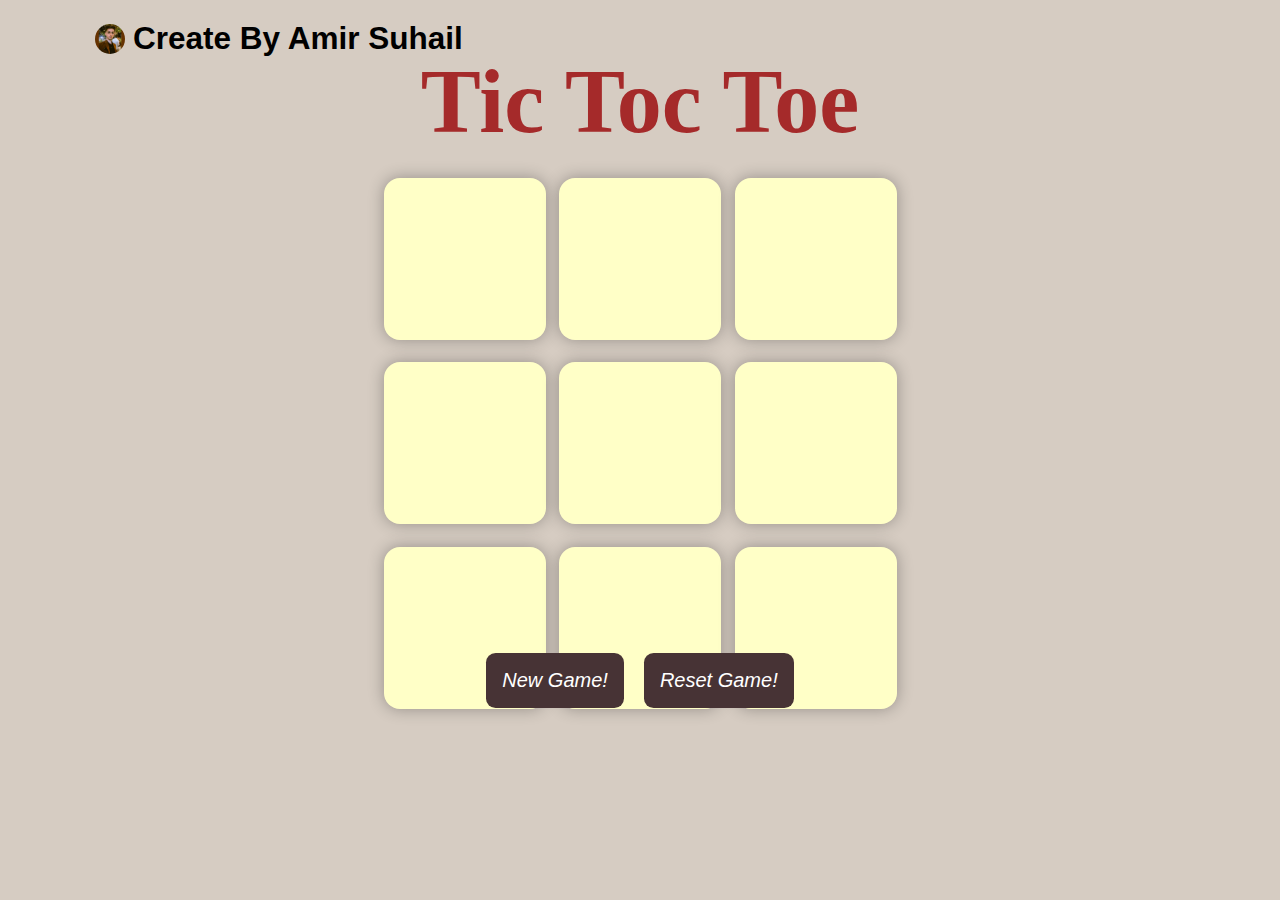
<file: index.html>
<!DOCTYPE html>
<html lang="en">
<head>
    <meta charset="UTF-8">
    <meta name="viewport" content="width=device-width, initial-scale=1.0">
    <title>Tic Toc Toe</title>
    <link rel="stylesheet" href="style.css">
    <link rel="icon" type="image/png" sizes="16x16" href="favicon-16x16.png">
    <link rel="icon" type="image/png" sizes="32x32" href="favicon-32x32.png">
    <link rel="icon" type="image/png" sizes="96x96" href="favicon-96x96.png">
    <link rel="icon" href="favicon.ico">

</head>
<body>
    <div class="msgContainer hide">
        <h7 class = msg>Winner</h7>      
    </div>
    <!-- <button class="newGameBtn"><i>New Game!</i></button> -->
    <main>
        <h1 id="tik">Tic Toc Toe</h1>
        <div class="container">
            <div class="game">
                    <button class="box"></button>
                    <button class="box"></button>
                    <button class="box"></button>
                    <button class="box"></button>
                    <button class="box"></button>
                    <button class="box"></button>
                    <button class="box"></button>
                    <button class="box"></button>
                    <button class="box"></button>
            </div>
        </div>
        <button class="newGameBtn"><i>New Game!</i></button>
        <button class="resetBtn"><i>Reset Game!</i></button>
    </main>
    <div class="credit">
        <img src="photo.jpg" alt="Amir Suhail" class="credit-icon">
        <span>Create By Amir Suhail</span>
    </div>
    <script src="script.js"></script>
</body>
</html>
</file>
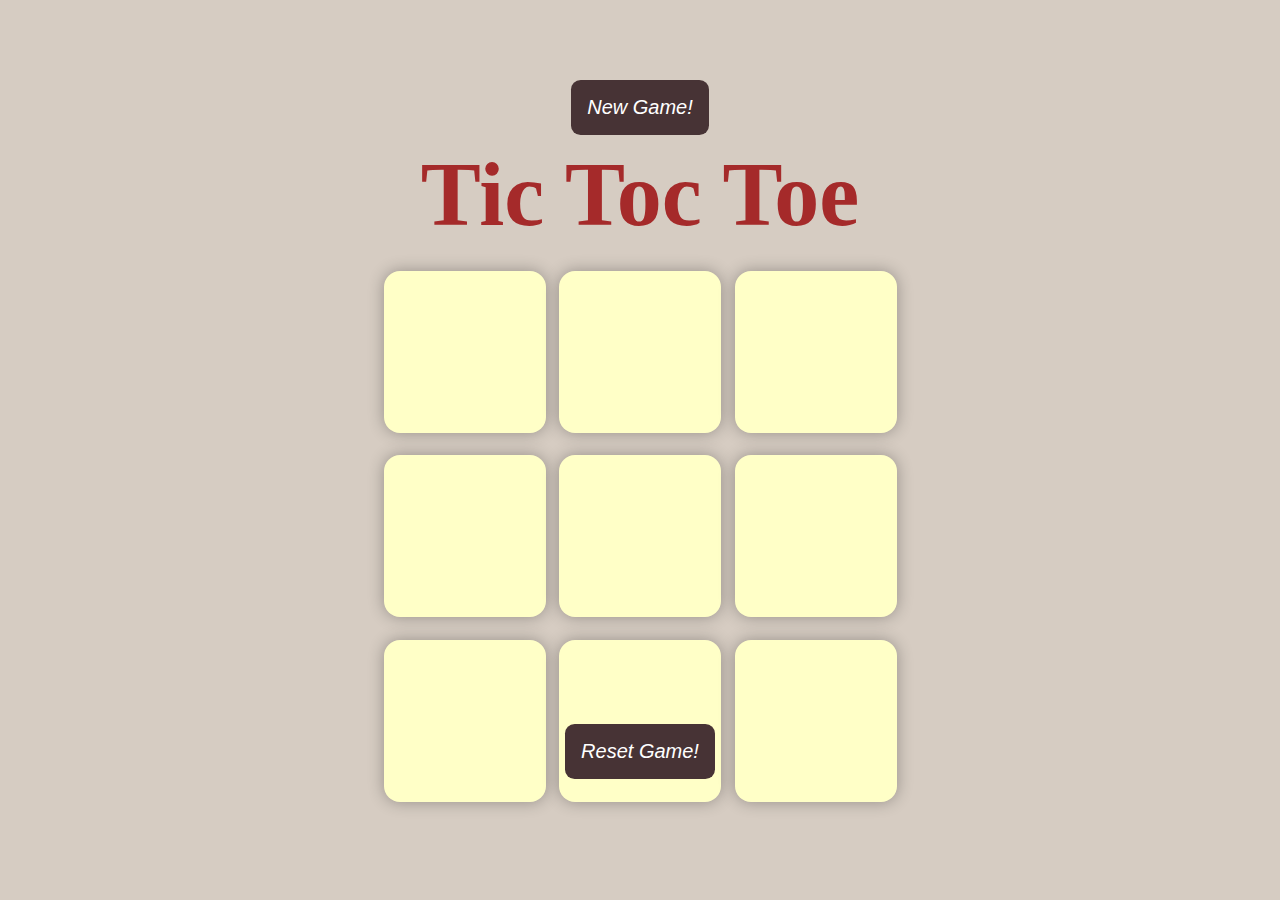
<file: html.html>
<!DOCTYPE html>
<html lang="en">
<head>
    <meta charset="UTF-8">
    <meta name="viewport" content="width=device-width, initial-scale=1.0">
    <title>Tic Toc Toe</title>
    <link rel="stylesheet" href="style.css">
</head>
<body>
    <div class="msgContainer hide">
        <h7 class = msg>Winner</h7>      
    </div>
    <button class="newGameBtn"><i>New Game!</i></button>
    <main>
        <h1 id="tik">Tic Toc Toe</h1>
        <div class="container">
            <div class="game">
                    <button class="box"></button>
                    <button class="box"></button>
                    <button class="box"></button>
                    <button class="box"></button>
                    <button class="box"></button>
                    <button class="box"></button>
                    <button class="box"></button>
                    <button class="box"></button>
                    <button class="box"></button>
            </div>
        </div>
        <button class="resetBtn"><i>Reset Game!</i></button>
    </main>
    <script src="script.js"></script>
</body>
</html>
</file>
<file: style.css>
*{
    margin: 0;
    padding: 0;
}

body{
    background-color: #d6ccc2;
    text-align: center;
    flex-direction: column;
    margin-top: 50px;
}

h1{
    font-size: 8vmin;
}
.container{
    height: 30vh;
    display: flex;
    justify-content: center;
    justify-items: center;
    margin-top: 20px;
    margin-bottom: 180px;
}

.game{
    height: 60vmin;
    width: 60vmin;
    display: flex;
    flex-wrap: wrap;
    justify-content: center;
    align-items: center;
    gap: 1.5vmin;
}
.box{
    background-color: #ffffc7;
    font-size: 8vmin;
    color: brown;
    height: 18vmin;
    width: 18vmin;
    border-radius: 1rem;
    border: none;
    box-shadow: 0 0 1rem rgba(0, 0, 0, 0.3)
}
.resetBtn{
    padding: 1rem;
    font-size: 1.25rem;
    border-radius: 0.6rem;
    border: none;
    background-color: #473335;
    color: white;
    margin: 8px;

}

.newGameBtn{
    padding: 1rem;
    font-size: 1.25rem;
    border-radius: 0.6rem;
    border: none;
    background-color: #473335;
    color: rgb(255, 255, 255);
    margin: 8px;
    margin-top: 30px;

}


div{
    margin: 0;
    padding: 0;
    /* font-family: monospace; */
    font-size: 6vmin;
}

.msg-container{
    height: 20vmin;
    margin-left: 10px;
}

.hide{
    display: none;
}


.msg{
    padding: 0;
    margin-top: 10;
    font-size: 6vmin;
    font-family:Impact, Haettenschweiler, 'Arial Narrow Bold', sans-serif;
    color: #700898;
    
} 

#tik{
    color: brown;
    font-size: 10vmin;
}


.credit{
    position: absolute;
    top: 20px;
    left: 20px;
    font-size: 3.5vmin;
    font-weight: 900;        /* Extra bold */
    color: black;
    font-family: 'Arial Black', 'Segoe UI', sans-serif;
}

.credit {
  display: flex;
  align-items: center;
  gap: 8px;
  font-weight: bold;
  margin-bottom: 10px;
  margin-left: 75px;
  margin-right: 10px;
  margin-bottom: 4px;

}

.credit-icon {
  width: 30px;      
  height: 30px;    
  border-radius: 50%; 
}


/*  */
</file>
